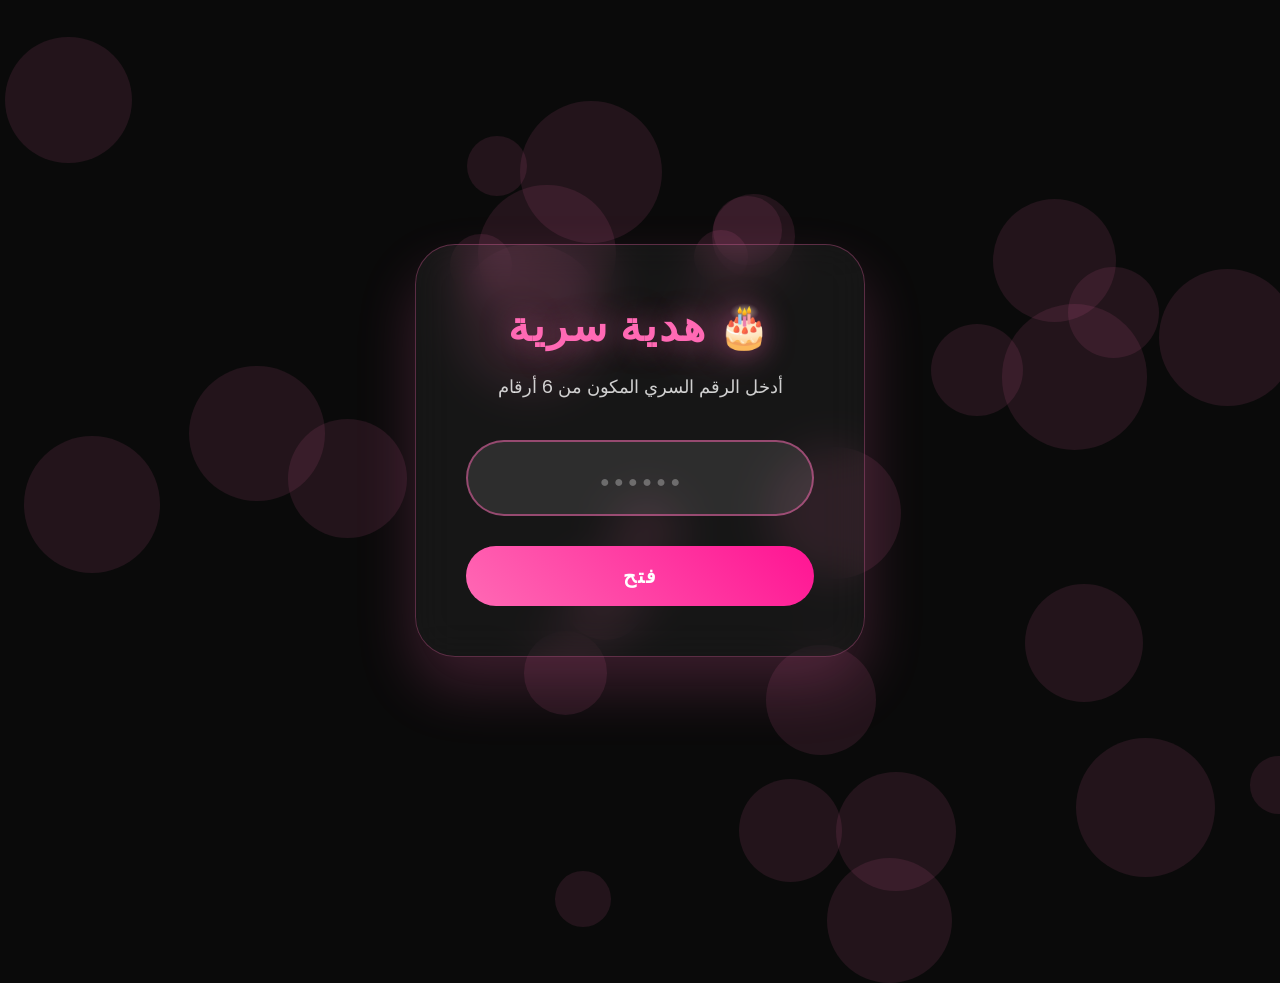
<file: index.html>
<!DOCTYPE html>
<html lang="ar">
<head>
    <meta charset="UTF-8">
    <meta name="viewport" content="width=device-width, initial-scale=1.0">
    <title>✨ هدية خاصة ✨</title>
    <link href="https://fonts.googleapis.com/css2?family=Poppins:wght@300;400;600;700&display=swap" rel="stylesheet">
    <style>
        * {
            margin: 0;
            padding: 0;
            box-sizing: border-box;
        }

        body {
            font-family: 'Poppins', sans-serif;
            background: #0a0a0a;
            height: 100vh;
            display: flex;
            justify-content: center;
            align-items: center;
            overflow: hidden;
            direction: rtl;
        }

        .floating-bubbles {
            position: absolute;
            width: 100%;
            height: 100%;
            z-index: 1;
        }

        .bubble {
            position: absolute;
            background: rgba(255, 105, 180, 0.1);
            border-radius: 50%;
            pointer-events: none;
            animation: float 8s infinite;
        }

        @keyframes float {
            0%, 100% { transform: translateY(0) scale(1); opacity: 0.5; }
            50% { transform: translateY(-100px) scale(1.2); opacity: 0.8; }
        }

        .password-container {
            background: rgba(255, 255, 255, 0.05);
            -webkit-backdrop-filter: blur(20px);
            backdrop-filter: blur(20px);
            padding: 50px;
            border-radius: 40px;
            text-align: center;
            max-width: 450px;
            width: 90%;
            position: relative;
            z-index: 10;
            border: 1px solid rgba(255, 105, 180, 0.3);
            box-shadow: 0 30px 60px rgba(255, 105, 180, 0.2);
            animation: slideUp 1s ease;
        }

        @keyframes slideUp {
            from { transform: translateY(50px); opacity: 0; }
            to { transform: translateY(0); opacity: 1; }
        }

        .password-container h1 {
            color: #ff69b4;
            font-size: 42px;
            margin-bottom: 15px;
            text-shadow: 0 0 30px rgba(255, 105, 180, 0.5);
            letter-spacing: 2px;
        }

        .password-container p {
            color: rgba(255, 255, 255, 0.8);
            margin-bottom: 40px;
            font-size: 18px;
        }

        .input-group {
            position: relative;
            margin-bottom: 30px;
        }

        .password-input {
            width: 100%;
            padding: 20px 25px;
            font-size: 28px;
            text-align: center;
            background: rgba(255, 255, 255, 0.1);
            border: 2px solid rgba(255, 105, 180, 0.5);
            border-radius: 60px;
            color: #ff69b4;
            letter-spacing: 15px;
            font-weight: bold;
            transition: all 0.3s;
        }

        .password-input:focus {
            outline: none;
            border-color: #ff69b4;
            box-shadow: 0 0 40px rgba(255, 105, 180, 0.3);
            background: rgba(255, 255, 255, 0.15);
        }

        .password-input::placeholder {
            letter-spacing: normal;
            color: rgba(255, 255, 255, 0.3);
            font-size: 16px;
        }

        .submit-btn {
            background: linear-gradient(45deg, #ff69b4, #ff1493);
            color: white;
            border: none;
            padding: 18px 50px;
            font-size: 20px;
            border-radius: 60px;
            cursor: pointer;
            transition: all 0.3s;
            width: 100%;
            font-weight: bold;
            text-transform: uppercase;
            letter-spacing: 2px;
            position: relative;
            overflow: hidden;
        }

        .submit-btn::before {
            content: '';
            position: absolute;
            top: 0;
            left: -100%;
            width: 100%;
            height: 100%;
            background: linear-gradient(90deg, transparent, rgba(255,255,255,0.2), transparent);
            transition: 0.5s;
        }

        .submit-btn:hover::before {
            left: 100%;
        }

        .submit-btn:hover {
            transform: translateY(-3px);
            box-shadow: 0 20px 40px rgba(255, 105, 180, 0.4);
        }

        .error-message {
            color: #ff4444;
            margin-top: 20px;
            display: none;
            font-size: 16px;
            animation: shake 0.5s;
        }

        @keyframes shake {
            0%, 100% { transform: translateX(0); }
            25% { transform: translateX(-10px); }
            75% { transform: translateX(10px); }
        }

        .success-loader {
            display: none;
            margin-top: 20px;
        }

        .success-loader span {
            display: inline-block;
            width: 15px;
            height: 15px;
            background: #ff69b4;
            border-radius: 50%;
            margin: 0 5px;
            animation: loader 1s infinite;
        }

        .success-loader span:nth-child(2) { animation-delay: 0.2s; }
        .success-loader span:nth-child(3) { animation-delay: 0.4s; }

        @keyframes loader {
            0%, 100% { transform: scale(1); opacity: 0.5; }
            50% { transform: scale(1.5); opacity: 1; }
        }
    </style>
</head>
<body>
    <div class="floating-bubbles" id="bubbles"></div>

    <div class="password-container">
        <h1>🎂 هدية سرية</h1>
        <p>أدخل الرقم السري المكون من 6 أرقام</p>
        <div class="input-group">
            <input type="password" id="passwordInput" class="password-input" maxlength="6" placeholder="● ● ● ● ● ●">
        </div>
        <button onclick="checkPassword()" class="submit-btn" id="submitBtn">فتح</button>
        <div id="errorMessage" class="error-message">❌ رمز خطأ</div>
        <div class="success-loader" id="successLoader">
            <span></span><span></span><span></span>
        </div>
    </div>

    <script>
        function createBubbles() {
            const container = document.getElementById('bubbles');
            for (let i = 0; i < 30; i++) {
                const bubble = document.createElement('div');
                bubble.className = 'bubble';
                const size = Math.random() * 100 + 50;
                bubble.style.width = size + 'px';
                bubble.style.height = size + 'px';
                bubble.style.left = Math.random() * 100 + '%';
                bubble.style.top = Math.random() * 100 + '%';
                bubble.style.animationDuration = Math.random() * 5 + 5 + 's';
                bubble.style.animationDelay = Math.random() * 5 + 's';
                container.appendChild(bubble);
            }
        }

        function checkPassword() {
            const password = document.getElementById('passwordInput').value;
            const submitBtn = document.getElementById('submitBtn');
            const successLoader = document.getElementById('successLoader');
            const errorMessage = document.getElementById('errorMessage');

            if (password === '120310') {
                submitBtn.style.display = 'none';
                successLoader.style.display = 'block';
                errorMessage.style.display = 'none';

                setTimeout(() => {
                    window.location.href = 'birthday.html';
                }, 2000);
            } else {
                errorMessage.style.display = 'block';
                document.getElementById('passwordInput').value = '';
            }
        }

        document.getElementById('passwordInput').addEventListener('input', function(e) {
            this.value = this.value.replace(/[^0-9]/g, '');
        });

        document.getElementById('passwordInput').addEventListener('keypress', function(e) {
            if (e.key === 'Enter') checkPassword();
        });

        createBubbles();
    </script>
</body>
</html>
</file>
